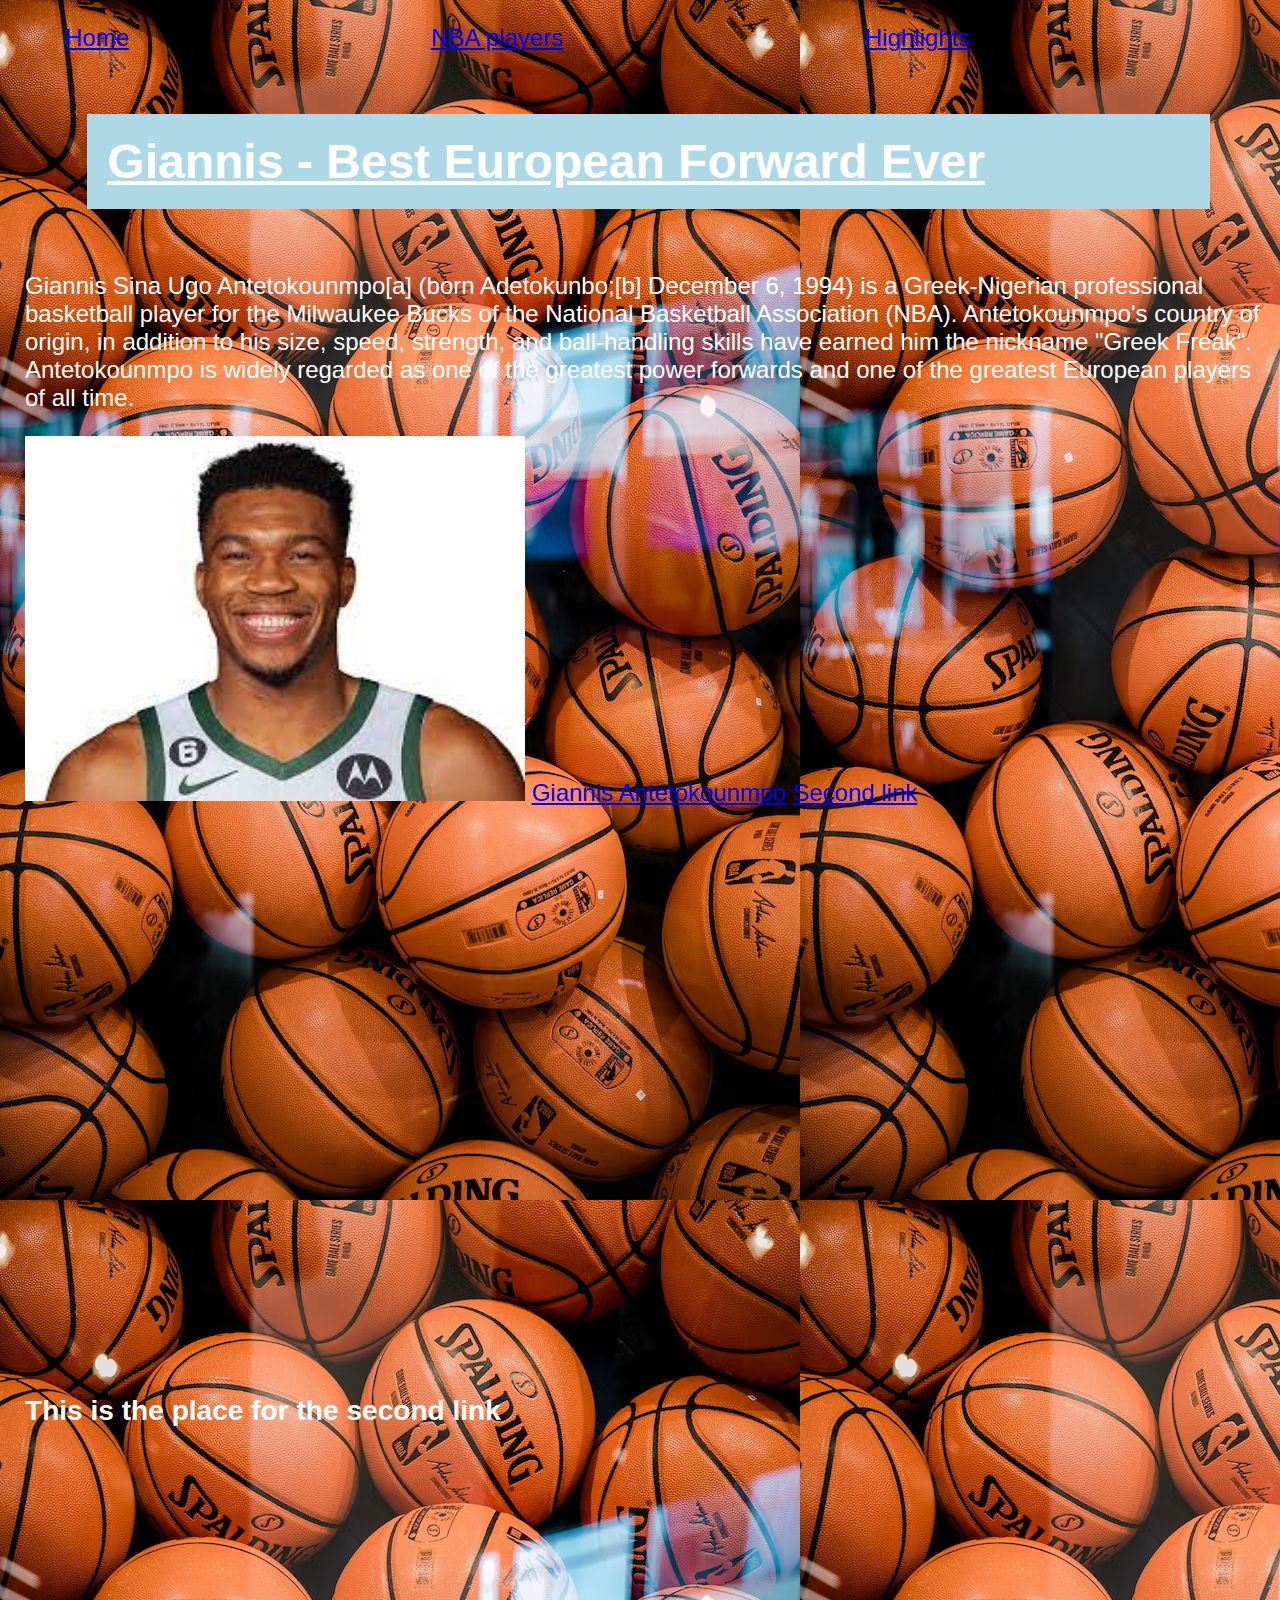
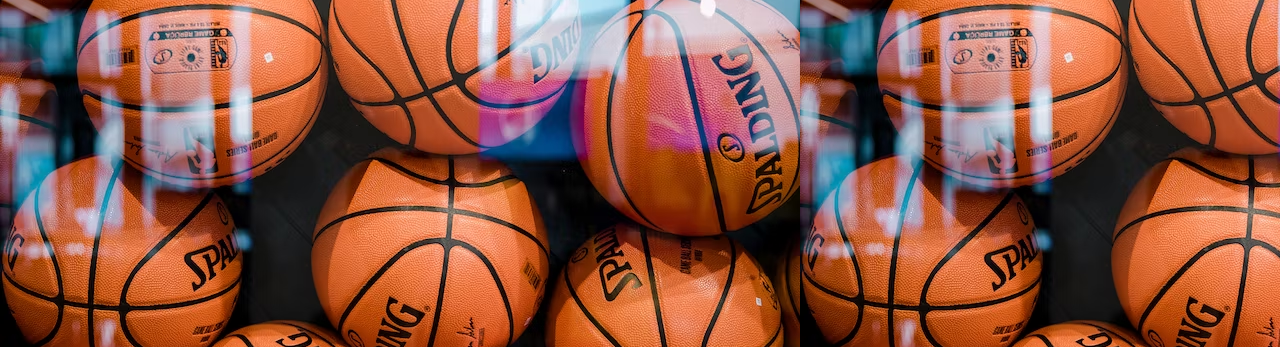
<file: index.html>
<!DOCTYPE html>
<html lang="en">
  <head>
    <meta charset="UTF-8" />
    <meta http-equiv="X-UA-Compatible" content="IE=edge" />
    <meta name="viewport" content="width=device-width, initial-scale=1.0" />
    <title>A little bit about Giannis</title>
    <link rel="stylesheet" href="./css/styles.css" />
    <link rel="stylesheet" href="./styles/main.css" />
  </head>
  <body>
    <!--A potential Navigation Menu-->
    <nav>
      <ul id="menu">
        <li id="active"><a href="index.html">Home</a></li>
        <li><a href="grid.html">NBA players</a></li>
        <li>
          <a href="highlights.html">Highlights</a>
        </li>
      </ul>
    </nav>
    <h1>Giannis - Best European Forward Ever</h1>
    <p>
      Giannis Sina Ugo Antetokounmpo[a] (born Adetokunbo;[b] December 6, 1994)
      is a Greek-Nigerian professional basketball player for the Milwaukee Bucks
      of the National Basketball Association (NBA). Antetokounmpo's country of
      origin, in addition to his size, speed, strength, and ball-handling skills
      have earned him the nickname "Greek Freak". Antetokounmpo is widely
      regarded as one of the greatest power forwards and one of the greatest
      European players of all time.
    </p>
    <img src="./img/Giannis A.jpeg" width="500" alt="Pickleball Paddle" />
    <a href="https://en.wikipedia.org/wiki/Giannis_Antetokounmpo"
      >Giannis Antetokounmpo</a
    >

    <a href="#second">Second link</a>
    <br />
    <br />
    <br />
    <br />
    <br />
    <br />
    <br />
    <br />
    <br />
    <br />
    <br />
    <br />
    <br />
    <br />
    <br />
    <br />
    <br />
    <br />
    <br />
    <br />
    <br />
    <h3 id="second">This is the place for the second link</h3>
    <br />
    <br />
    <br />
    <br />
    <br />
    <br />
    <br />
    <br />
    <br />
    <br />
    <br />
    <br />
    <br />
    <br />
  </body>
</html>
</file>
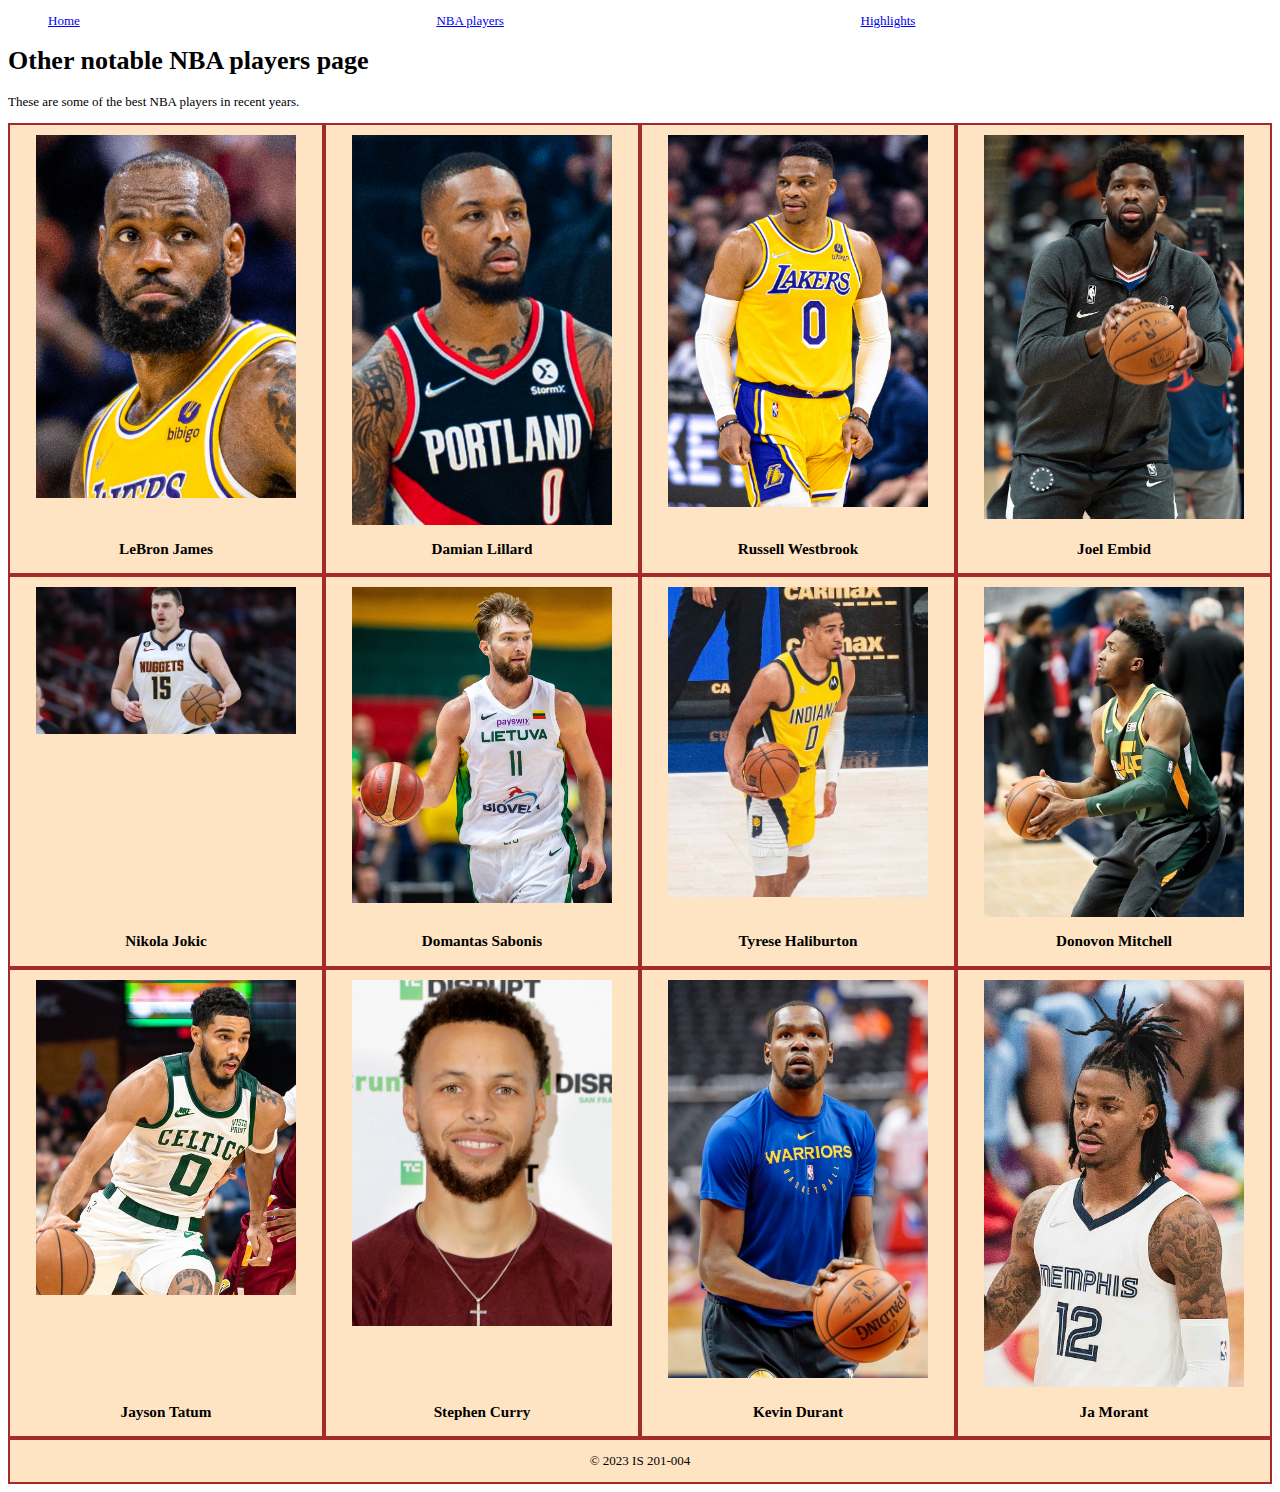
<file: grid.html>
<!DOCTYPE html>
<html lang="en">
  <head>
    <title>Notable NBA Players page</title>

    <meta charset="utf-8" />

    <!-- The "favicon" (image on browser tab)-->
    <link rel="icon" href="logo.jpg" />

    <!-- Google Web Fonts-->
    <link rel="preconnect" href="https://fonts.googleapis.com" />
    <link rel="preconnect" href="https://fonts.gstatic.com" crossorigin />
    <link
      href="https://fonts.googleapis.com/css2?family=Lobster+Two:wght@700&display=swap"
      rel="stylesheet" />

    <!--Our CSS Stylesheet-->
    <!-- todo -->
    <link rel="stylesheet" href="./css/styles.css" />
  </head>

  <body>
    <!--A potential Navigation Menu-->
    <nav>
      <ul id="menu">
        <li><a href="index.html">Home</a></li>
        <li id="active"><a href="grid.html">NBA players</a></li>
        <li>
          <a href="highlights.html">Highlights</a>
        </li>
      </ul>
    </nav>

    <h1>Other notable NBA players page</h1>

    <p>These are some of the best NBA players in recent years.</p>

    <div class="grid-container">
      <div class="grid-item">
        <img
          class="contestant"
          src="./img/LeBron James.jpeg"
          alt="LeBron James" />
        <h3>LeBron James</h3>
      </div>
      <div class="grid-item">
        <img
          class="contestant"
          src="./img/Damian Lillard.jpeg"
          alt="Damian Lillard" />
        <h3>Damian Lillard</h3>
      </div>
      <div class="grid-item">
        <img
          class="contestant"
          src="./img/Russell Westbrook.jpeg"
          alt="Russell Westbrook" />
        <h3>Russell Westbrook</h3>
      </div>
      <div class="grid-item">
        <img class="contestant" src="./img/Joel Embiid.jpeg" alt="Joel Embid" />
        <h3>Joel Embid</h3>
      </div>
      <div class="grid-item">
        <img
          class="contestant"
          src="./img/Nikola Jokic.webp"
          alt="Nikola Jokic" />
        <h3>Nikola Jokic</h3>
      </div>
      <div class="grid-item">
        <img
          class="contestant"
          src="./img/Domantas Sabonis by Augustas Didzgalvis.jpeg"
          alt="Domantas Sabonis" />
        <h3>Domantas Sabonis</h3>
      </div>
      <div class="grid-item item7">
        <img
          class="contestant"
          src="./img/Tyrese Haliburton.jpeg"
          alt="Tyrese Haliburton" />
        <h3>Tyrese Haliburton</h3>
      </div>
      <div class="grid-item">
        <img
          class="contestant"
          src="./img/Donovon Mitchell.jpeg"
          alt="Donovon Mitchell" />
        <h3>Donovon Mitchell</h3>
      </div>
      <div class="grid-item">
        <img
          class="contestant"
          src="./img/Jayson Tatum.jpeg"
          alt="Jayson Tatum" />
        <h3>Jayson Tatum</h3>
      </div>
      <div class="grid-item">
        <img
          class="contestant"
          src="./img/Stephen Curry TechCrunch_Disrupt_2019.jpeg"
          alt="Stephen Curry" />
        <h3>Stephen Curry</h3>
      </div>
      <div class="grid-item">
        <img
          class="contestant"
          src="./img/Kevin Durant.jpeg"
          alt="Kevin Durant" />
        <h3>Kevin Durant</h3>
      </div>
      <div class="grid-item">
        <img class="contestant" src="./img/Ja Morant.jpeg" alt="Ja Morant" />
        <h3>Ja Morant</h3>
      </div>

      <div class="grid-item footer">
        <p>&copy 2023 IS 201-004</p>
      </div>
    </div>
  </body>
</html>
</file>
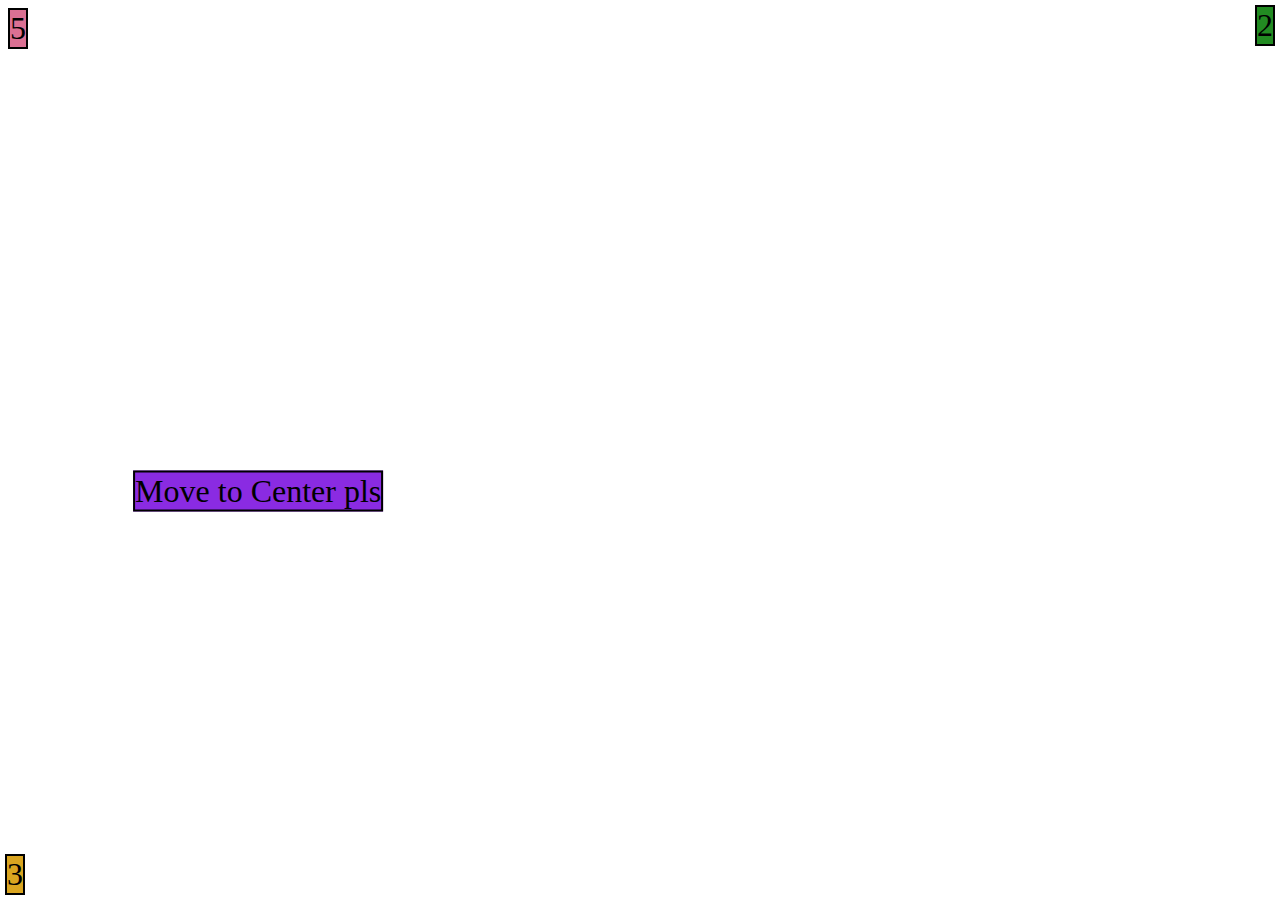
<file: positioning.html>
<!DOCTYPE html>

<html lang="en">
  <head>
    <title>Moving things around with CSS Positioning</title>

    <!-- The "favicon" (image on browser tab)-->
    <link rel="icon" href="logo.jpg" />

    <meta charset="utf-8" />

    <!-- Google Web Fonts-->
    <link rel="preconnect" href="https://fonts.googleapis.com" />
    <link rel="preconnect" href="https://fonts.gstatic.com" crossorigin />
    <link
      href="https://fonts.googleapis.com/css2?family=Lobster+Two:wght@700&display=swap"
      rel="stylesheet" />
    <link
      href="https://fonts.googleapis.com/css2?family=Amatic+SC:wght@700&display=swap"
      rel="stylesheet" />

    <!--Our CSS Stylesheet-->
    <link rel="stylesheet" href="positioning.css" />
  </head>

  <body>
    <div class="Centeredthing">Move to Center pls</div>
    <div class="box1">1</div>
    <div class="box2">2</div>
    <div class="box3">3</div>
    <div class="box4">4</div>
    <div class="box5">5</div>
  </body>
</html>
</file>
<file: css/styles.css>
#menu {
  display: flex;
  flex-direction: row;
}

#menu li {
  flex-grow: 1;
  list-style-type: none;
}

.grid-container {
  display: grid;
  grid-template-columns: auto auto auto auto;
}

.grid-item {
  background-color: bisque;
  border: solid 2px brown;
  display: flex;
  flex-direction: column;
  justify-content: space-between;
  align-items: center;
}

.contestant {
  width: 20em;
  padding-top: 10px;
}

.footer {
  grid-column: 1 / span 4;
}

body {
  font-size: 10px;
  font-size: 13px;
}
</file>
<file: styles/main.css>
body {
  font-family: "Gill Sans", "Gill Sans MT", Calibri, "Trebuchet MS", sans-serif;
  font-size: 1.5rem;
  font-weight: 400;
  color: white;
  text-align: left;
  margin-left: 25px;
  margin-bottom: 40px;
  margin-bottom: 100px;
  background-image: url("../img/Basketball.avif");
}

h1 {
  font-weight: 900;
  text-decoration: underline;
  margin: 5%;
  background-color: lightblue;
  padding: 20px;
}

a:hover {
  text-decoration: underline;
  font-size: 50px;
  background: lightblue;
}
</file>
<file: positioning.css>
body {
  background-color: white;
}

div {
  font-size: xx-large;
  border: 2px solid black;
  text-align: center;
  position: absolute;
  /*display: inline;*/
}

.box1 {
  background-color: royalblue;
}

.box2 {
  background-color: forestgreen;
  top: 5px;
  right: 5px;
}

.box3 {
  background-color: goldenrod;
  bottom: 5px;
  left: 5px;
}

.box4 {
  background-color: indigo;
}

.box5 {
  background-color: palevioletred;
}

.Centeredthing {
  background-color: blueviolet;
  margin: auto;
  left: 50;
  top: 50%;
  transform: translate(50%, 50%);
}
</file>
